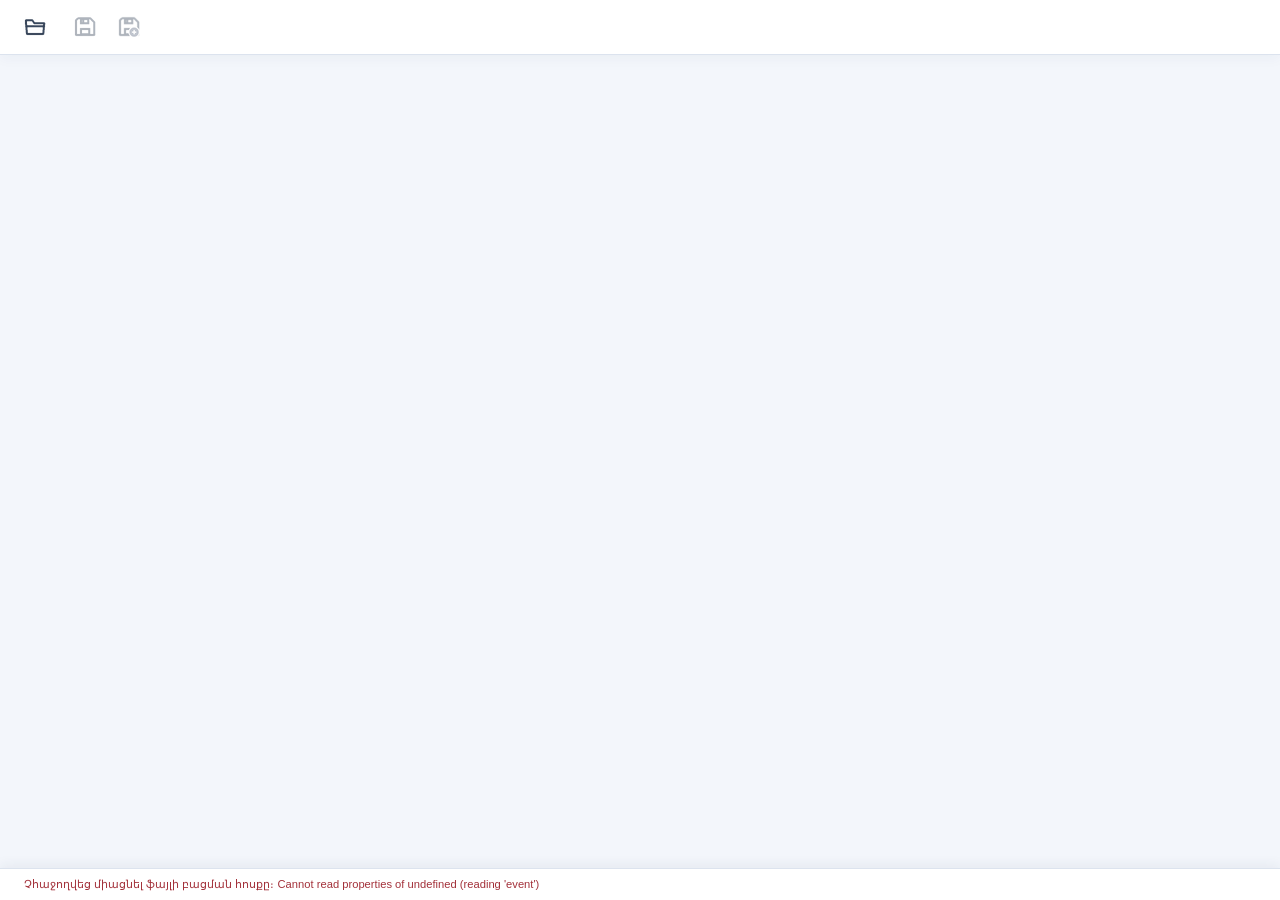
<file: src/index.html>
<!doctype html>
<html lang="hy">
<head>
  <meta charset="utf-8">
  <meta name="viewport" content="width=device-width, initial-scale=1">
  <title>Տնային աշխատանքի տետր</title>
  <link rel="stylesheet" href="./styles.css">
</head>
<body>
  <header class="toolbar" id="toolbar" role="toolbar" aria-label="Տետրի գործողություններ">
    <div class="toolbar-group">
      <button class="toolbar-button" id="toolbar-create" type="button" aria-label="Ստեղծել նոր տետր" title="Ստեղծել" hidden>
        <img src="./assets/icons/create.png" alt="" draggable="false">
      </button>
      <button class="toolbar-button" id="toolbar-open" type="button" aria-label="Բացել տետր" title="Բացել">
        <img src="./assets/icons/open.png" alt="" draggable="false">
      </button>
    </div>
    <div class="toolbar-group">
      <button class="toolbar-button" id="toolbar-save" type="button" aria-label="Պահպանել տետրը" title="Պահպանել" disabled>
        <img src="./assets/icons/save.png" alt="" draggable="false">
      </button>
      <button class="toolbar-button" id="toolbar-save-as" type="button" aria-label="Պահպանել տետրը որպես նոր ֆայլ" title="Պահպանել որպես…" disabled>
        <img src="./assets/icons/save-as.png" alt="" draggable="false">
      </button>
    </div>
  </header>
  <main>
    <form class="editor" id="workbook-form" hidden>
      <div class="metadata">
        <div class="field field-full">
          <label class="workbook-title-label" for="workbook-title">Թեմա</label>
          <input id="workbook-title" name="title" type="text" required>
        </div>
        <div class="field field-full">
          <label for="workbook-description">Նկարագրություն</label>
          <textarea id="workbook-description" name="description" rows="4" placeholder="Բացատրություններ, պահանջներ կամ տեսական նյութ"></textarea>
        </div>
        <div class="field field-full sender-section" id="sender-section" hidden>
          <span class="field-label">Ուղարկող՝</span>
          <strong class="sender-name" id="sender-name"></strong>
        </div>
      </div>

      <div class="assignments-heading">
        <h3>Առաջադրանքներ</h3>
      </div>
      <div class="assignment-list" id="assignment-list">
        <button class="button button-secondary assignment-action-button add-assignment-button" id="add-assignment" type="button" aria-label="Ավելացնել առաջադրանք" title="Ավելացնել առաջադրանք">
          <img src="./assets/icons/square-plus.svg" alt="" draggable="false">
        </button>
      </div>
      <section class="verification-section" id="verification-section" hidden>
        <span class="field-label" id="rating-label">Գնահատական</span>
        <div class="rating-picker" id="rating-picker" role="radiogroup" aria-labelledby="rating-label">
          <button type="button" role="radio" aria-checked="false" data-emoji="😟" title="Պետք է աշխատել">😟</button>
          <button type="button" role="radio" aria-checked="false" data-emoji="😐" title="Բավարար">😐</button>
          <button type="button" role="radio" aria-checked="false" data-emoji="🙂" title="Լավ">🙂</button>
          <button type="button" role="radio" aria-checked="false" data-emoji="😊" title="Շատ լավ">😊</button>
          <button type="button" role="radio" aria-checked="false" data-emoji="🤩" title="Գերազանց">🤩</button>
        </div>
      </section>
    </form>
    <p class="status" id="status" aria-live="polite"></p>
  </main>

  <dialog class="settings-dialog" id="settings-dialog" aria-labelledby="settings-title">
    <form method="dialog">
      <h2 id="settings-title">Կարգավորումներ</h2>
      <div class="settings-profile-fields" id="settings-profile-fields">
        <div class="field">
          <label id="profile-name-label" for="profile-name">Անուն և ազգանուն</label>
          <input id="profile-name" name="profile-name" type="text" autocomplete="name" required>
        </div>
        <div class="field" id="profile-class-field" hidden>
          <label for="profile-class">Դասարան</label>
          <input id="profile-class" name="profile-class" type="text" autocomplete="off">
        </div>
        <div class="field">
          <label id="profile-email-label" for="profile-email">Էլ․ փոստ</label>
          <input id="profile-email" name="profile-email" type="email" autocomplete="email" required>
        </div>
      </div>
      <div class="settings-actions">
        <button class="button button-secondary" value="cancel" formnovalidate>Չեղարկել</button>
        <button class="button button-primary" value="save">Պահպանել</button>
      </div>
    </form>
  </dialog>

  <dialog class="settings-dialog" id="about-dialog" aria-labelledby="about-title">
    <form method="dialog">
      <h2 id="about-title">Տնային աշխատանք</h2>
      <p>Տարբերակ՝ <span id="about-version"></span></p>
      <p>Տնային աշխատանքների տետրեր կազմելու, լրացնելու և ստուգելու հավելված։</p>
      <p><small>© Արմեն Բադալյան, 2026</small></p>
      <div class="settings-actions">
        <button class="button button-primary" value="close">Փակել</button>
      </div>
    </form>
  </dialog>

  <script type="module" src="./main.js"></script>
</body>
</html>
</file>
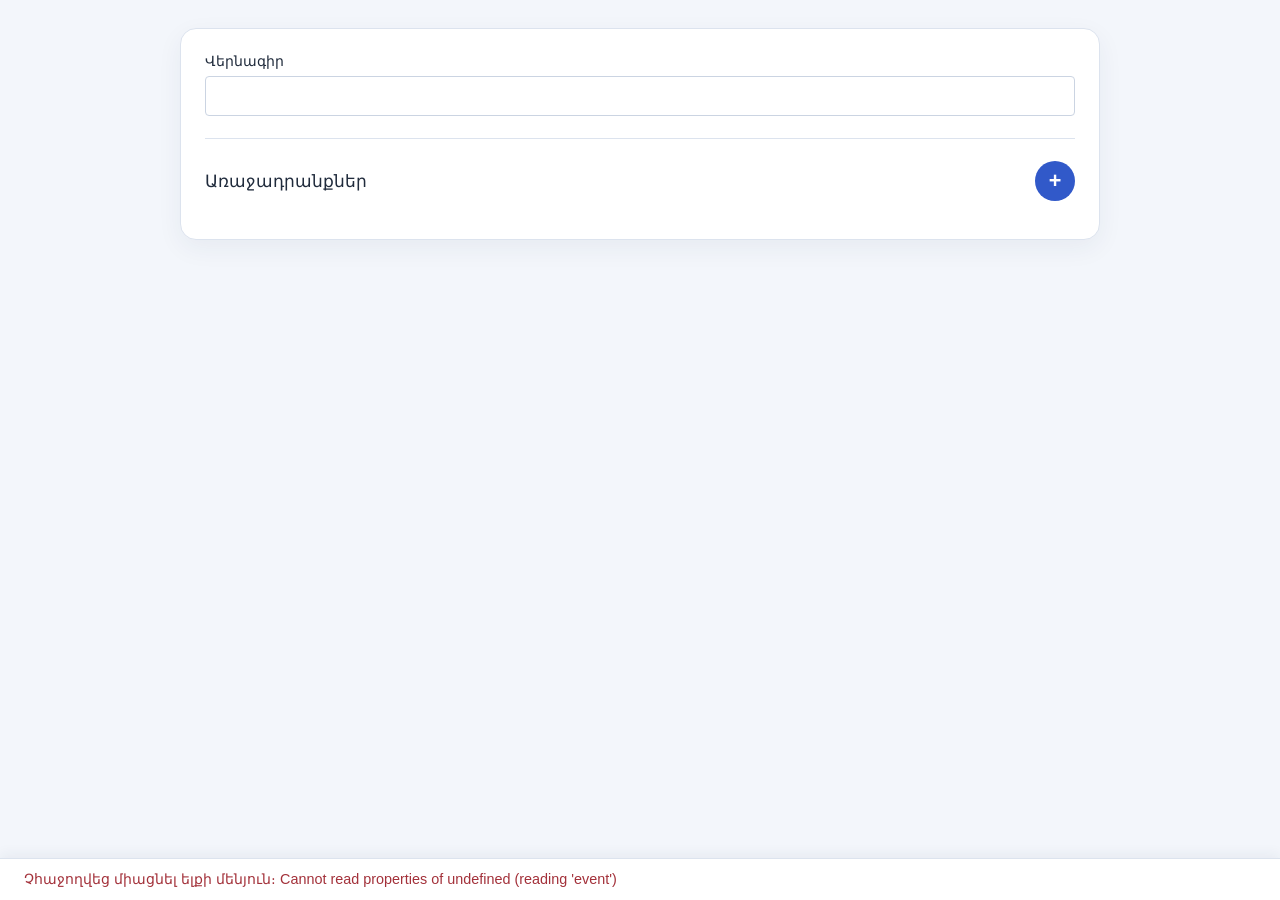
<file: pensum-editor/src/index.html>
<!doctype html>
<html lang="hy">
<head>
  <meta charset="utf-8">
  <meta name="viewport" content="width=device-width, initial-scale=1">
  <title>Տնային աշխատանքի տետր</title>
  <link rel="stylesheet" href="./styles.css">
</head>
<body>
  <main>
    <form class="editor" id="workbook-form">
      <div class="metadata">
        <div class="field field-full">
          <label for="workbook-title">Վերնագիր</label>
          <input id="workbook-title" name="title" type="text" required>
        </div>
      </div>

      <div class="assignments-heading">
        <h3>Առաջադրանքներ</h3>
        <button class="button button-primary add-assignment-button" id="add-assignment" type="button" aria-label="Ավելացնել առաջադրանք" title="Ավելացնել առաջադրանք">+</button>
      </div>
      <div class="assignment-list" id="assignment-list"></div>
      <p class="status" id="status" aria-live="polite"></p>
    </form>
  </main>

  <dialog class="settings-dialog" id="settings-dialog" aria-labelledby="settings-title">
    <form method="dialog">
      <h2 id="settings-title">Կարգավորումներ</h2>
      <div class="field">
        <label for="user-mode">Օգտվողի ռեժիմ</label>
        <select id="user-mode">
          <option value="teacher">Դասատու (teacher)</option>
          <option value="student">Աշակերտ (student)</option>
        </select>
      </div>
      <div class="settings-profile-fields" id="settings-profile-fields">
        <div class="field">
          <label id="profile-name-label" for="profile-name">Հեղինակի անուն</label>
          <input id="profile-name" name="profile-name" type="text" autocomplete="name" required>
        </div>
        <div class="field">
          <label id="profile-email-label" for="profile-email">Հեղինակի էլ․ փոստ</label>
          <input id="profile-email" name="profile-email" type="email" autocomplete="email" required>
        </div>
      </div>
      <div class="settings-actions">
        <button class="button button-secondary" value="cancel" formnovalidate>Չեղարկել</button>
        <button class="button button-primary" value="save">Պահպանել</button>
      </div>
    </form>
  </dialog>

  <script type="module" src="./main.js"></script>
</body>
</html>
</file>
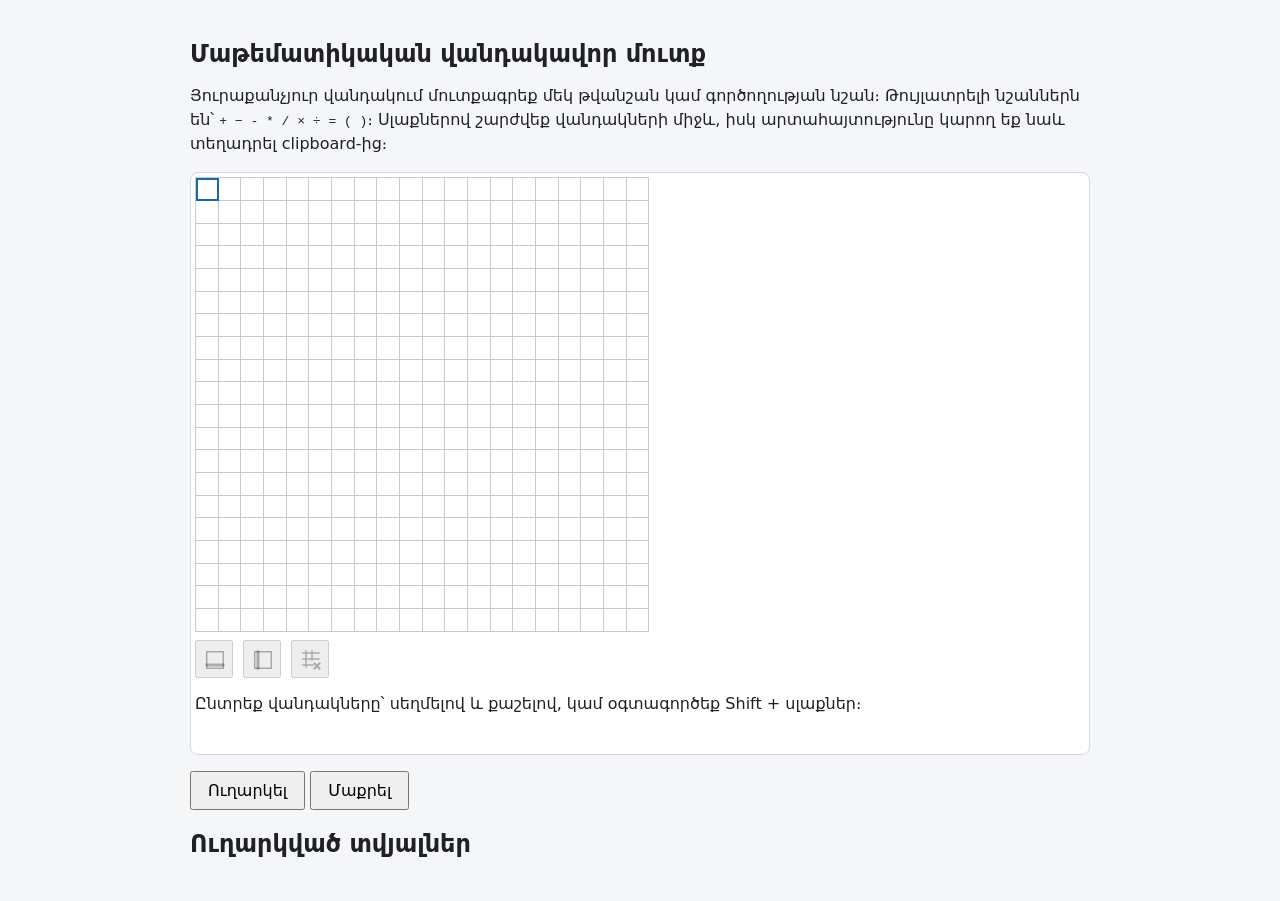
<file: experiments/math-components/math-grid/index.html>
<!doctype html>
<html lang="hy">
  <head>
    <meta charset="utf-8">
    <meta name="viewport" content="width=device-width, initial-scale=1">
    <title>Մաթեմատիկական վանդակավոր մուտք</title>
    <style>
      :root {
        color-scheme: light;
        font-family: system-ui, sans-serif;
        color: #202124;
        background: #f5f6f8;
      }

      body {
        max-width: 900px;
        margin: 0 auto;
        padding: 24px;
      }

      h1 {
        font-size: 1.5rem;
      }

      p {
        line-height: 1.5;
      }

      .grid-scroll {
        overflow: auto;
        padding: 4px;
        background: white;
        border: 1px solid #d5d9df;
        border-radius: 8px;
      }

      math-grid {
        display: block;
        width: max-content;
      }

      button {
        margin-top: 16px;
        padding: 8px 16px;
        font: inherit;
        cursor: pointer;
      }

      #result {
        max-height: 18rem;
        overflow: auto;
        padding: 12px;
        white-space: pre-wrap;
        overflow-wrap: anywhere;
        background: white;
        border: 1px solid #d5d9df;
        border-radius: 8px;
      }

      #result:empty {
        display: none;
      }
    </style>
    <script type="module" src="./math-grid.js"></script>
  </head>
  <body>
    <main>
      <h1>Մաթեմատիկական վանդակավոր մուտք</h1>
      <p>
        Յուրաքանչյուր վանդակում մուտքագրեք մեկ թվանշան կամ գործողության նշան։
        Թույլատրելի նշաններն են՝ <code>+ − - * / × ÷ = ( )</code>։
        Սլաքներով շարժվեք վանդակների միջև, իսկ արտահայտությունը կարող եք նաև
        տեղադրել clipboard-ից։
      </p>

      <form id="math-form">
        <div class="grid-scroll">
          <math-grid name="expression" aria-label="Մաթեմատիկական արտահայտություն"></math-grid>
        </div>
        <button type="submit">Ուղարկել</button>
        <button type="reset">Մաքրել</button>
      </form>

      <h2>Ուղարկված տվյալներ</h2>
      <pre id="result" aria-live="polite"></pre>
    </main>

    <script type="module">
      const form = document.querySelector("#math-form");
      const result = document.querySelector("#result");

      form.addEventListener("submit", (event) => {
        event.preventDefault();
        const submitted = Object.fromEntries(new FormData(form));
        submitted.expression = JSON.parse(submitted.expression);
        result.textContent = JSON.stringify(submitted, null, 2);
      });

      form.addEventListener("reset", () => {
        result.textContent = "";
      });
    </script>
  </body>
</html>
</file>
<file: src/styles.css>
:root {
  color-scheme: light;
  font-family: "Segoe UI", Arial, sans-serif;
  color: #202b3c;
  background: #f3f6fb;
  font-synthesis: none;
  text-rendering: optimizeLegibility;
  --blue: #3159c9;
  --blue-dark: #2346a8;
  --line: #dce3ee;
  --muted: #657187;
}

* {
  box-sizing: border-box;
}

[hidden] {
  display: none !important;
}

body {
  min-width: 320px;
  margin: 0;
  padding-bottom: 32px;
}

button,
input,
textarea,
select {
  font: inherit;
}

button {
  cursor: pointer;
}

main {
  display: grid;
  grid-template-columns: minmax(0, 1fr);
  gap: 24px;
  width: min(920px, calc(100% - 32px));
  margin: 16px auto 24px;
  align-items: start;
}

.toolbar {
  position: sticky;
  top: 0;
  z-index: 5;
  display: flex;
  align-items: center;
  justify-content: flex-start;
  gap: 12px;
  padding: 8px 16px;
  border-bottom: 1px solid var(--line);
  background: white;
  box-shadow: 0 4px 12px rgb(34 54 93 / 4%);
}

.toolbar-group {
  display: flex;
  align-items: center;
  gap: 6px;
}

.toolbar-button {
  display: inline-flex;
  width: 38px;
  height: 38px;
  align-items: center;
  justify-content: center;
  padding: 7px;
  border: 1px solid transparent;
  border-radius: 8px;
  background: transparent;
  transition: background .15s ease, border-color .15s ease;
}

.toolbar-button:hover:not(:disabled) {
  border-color: var(--line);
  background: #f1f5ff;
}

.toolbar-button:focus-visible {
  outline: 2px solid var(--blue);
  outline-offset: 2px;
}

.toolbar-button:disabled {
  cursor: not-allowed;
  opacity: .4;
}

.toolbar-button img {
  width: 24px;
  height: 24px;
  object-fit: contain;
}

.editor {
  min-width: 0;
  padding: 16px;
  border: 1px solid var(--line);
  border-radius: 16px;
  background: white;
  box-shadow: 0 8px 26px rgb(34 54 93 / 6%);
}

.settings-dialog {
  width: min(440px, calc(100% - 32px));
  padding: 24px;
  border: 1px solid var(--line);
  border-radius: 16px;
  color: inherit;
  background: white;
  box-shadow: 0 16px 48px rgb(34 54 93 / 16%);
}

.settings-dialog::backdrop {
  background: rgb(32 43 60 / 38%);
}

.settings-dialog form {
  display: grid;
  gap: 16px;
}

.settings-profile-fields {
  display: grid;
  gap: 16px;
}

.settings-dialog h2 {
  margin: 0;
}

.settings-actions {
  display: flex;
  justify-content: flex-end;
  gap: 10px;
}

h2,
h3,
h4,
p {
  margin-top: 0;
}

h2 {
  margin-bottom: 18px;
  font-size: 1.25rem;
}

h3 {
  margin-bottom: 14px;
  font-size: 1.05rem;
}

h4 {
  margin-bottom: 12px;
  font-size: .98rem;
}

.metadata {
  display: grid;
  grid-template-columns: 1fr 1fr;
  gap: 16px;
  padding-bottom: 22px;
  border-bottom: 1px solid var(--line);
}

.field {
  display: grid;
  gap: 7px;
}

.field-full {
  grid-column: 1 / -1;
}

label,
.field-label {
  font-size: .9rem;
  font-weight: 650;
}

.workbook-title-label {
  font-size: 1.05rem;
}

input,
textarea,
select {
  width: 100%;
  min-width: 0;
  padding: 10px 12px;
  border: 1px solid #cbd4e2;
  border-radius: 4px;
  color: inherit;
  background: white;
}

input:focus,
textarea:focus,
select:focus,
button:focus-visible {
  outline: 3px solid rgb(49 89 201 / 22%);
  outline-offset: 1px;
  border-color: var(--blue);
}

textarea {
  min-height: 84px;
  resize: vertical;
}

.assignments-heading,
.assignment-heading,
.section-heading {
  display: flex;
  align-items: center;
  justify-content: space-between;
  gap: 12px;
}

.assignments-heading {
  margin: 22px 0 14px;
}

.assignments-heading h3,
.assignment-heading h4,
.section-heading h4 {
  margin: 0;
}

.assignment-list,
.assignment-sections,
.block-list {
  display: grid;
  gap: 16px;
}

.assignment-card {
  padding: 16px;
  border: 1px solid var(--line);
  border-radius: 12px;
  background: #fbfcfe;
}

.assignment-heading {
  position: relative;
  justify-content: center;
  margin-bottom: 16px;
}

.assignment-heading .remove-block-button {
  position: absolute;
  right: 0;
}

.assignment-sections {
  grid-template-columns: 1fr;
}

.sender-section {
  display: flex;
  align-items: baseline;
  gap: 8px;
}

.sender-name {
  font-size: .9rem;
  font-weight: 400;
  overflow-wrap: anywhere;
}

.verification-section {
  display: flex;
  align-items: center;
  gap: 12px;
  margin-top: 20px;
  padding: 18px;
  border: 1px solid var(--line);
  border-radius: 12px;
  background: #fbfcfe;
}

.rating-picker {
  display: flex;
  gap: 8px;
}

.rating-picker button {
  width: 32px;
  height: 32px;
  padding: 0;
  border: 1px solid var(--line);
  border-radius: 10px;
  background: white;
  font-size: 1.1rem;
  line-height: 1;
  cursor: pointer;
}

.rating-picker button:hover:not(:disabled) {
  border-color: #3159c9;
  background: #f1f5ff;
}

.rating-picker button[aria-checked="true"] {
  border-color: #3159c9;
  box-shadow: 0 0 0 2px rgb(49 89 201 / 35%);
}

.rating-picker button:disabled {
  cursor: default;
  opacity: 0.55;
}

.rating-picker button:disabled[aria-checked="true"] {
  opacity: 1;
}

.teacher-comment {
  padding: 14px;
  border: 1px solid #e3e8f0;
  border-radius: 10px;
  background: white;
}

.teacher-comment-heading {
  display: flex;
  align-items: center;
  justify-content: space-between;
  gap: 10px;
}

.button.add-comment-button {
  width: 28px;
  min-height: 28px;
  height: 28px;
  padding: 4px;
  border-radius: 4px;
}

.add-comment-button img {
  width: 18px;
  height: 18px;
}

.teacher-comment textarea:read-only {
  color: var(--muted);
  background: #f3f6fb;
}

.teacher-comment textarea {
  font-weight: 400;
}

.content-section {
  min-width: 0;
  padding: 0;
}

.section-heading {
  justify-content: center;
  flex-wrap: wrap;
  margin-bottom: 12px;
}

.add-block-tools {
  display: flex;
  gap: 10px;
  margin-top: 12px;
}

.add-block-button {
  display: inline-flex;
  width: 24px;
  height: 24px;
  align-items: center;
  justify-content: center;
  padding: 0;
  border: 1px solid #cbd4e2;
  border-radius: 4px;
  color: var(--blue);
  background: white;
  box-shadow: 0 2px 5px rgb(34 54 93 / 10%);
}

.add-block-button::before {
  width: 18px;
  height: 18px;
  background-color: currentColor;
  content: "";
  mask-position: center;
  mask-repeat: no-repeat;
  mask-size: contain;
  -webkit-mask-position: center;
  -webkit-mask-repeat: no-repeat;
  -webkit-mask-size: contain;
}

.add-block-button-text::before {
  mask-image: url("./assets/icons/text-align-start.svg");
  -webkit-mask-image: url("./assets/icons/text-align-start.svg");
}

.add-block-button-image::before {
  mask-image: url("./assets/icons/image.svg");
  -webkit-mask-image: url("./assets/icons/image.svg");
}

.add-block-button-grid::before {
  mask-image: url("./assets/icons/grid-3x3.svg");
  -webkit-mask-image: url("./assets/icons/grid-3x3.svg");
}

.add-block-button:hover {
  border-color: var(--blue);
  background: #f1f5ff;
  box-shadow: 0 4px 9px rgb(34 54 93 / 16%);
}

.content-block {
  padding: 12px;
  border: 1px solid #e2e7ef;
  border-radius: 9px;
  background: #fbfcff;
}

.content-block-text {
  display: flex;
  align-items: flex-start;
  gap: 8px;
}

.content-block-text textarea {
  flex: 1;
  font-weight: 400;
}

.content-block-squared {
  display: flex;
  align-items: flex-start;
  gap: 8px;
  justify-self: center;
  width: fit-content;
  max-width: 100%;
  padding: 8px;
}

.content-block-squared-actions {
  display: flex;
  flex: 0 0 auto;
  flex-direction: column;
  align-items: center;
  gap: 6px;
}

.content-block-squared-remove {
  position: static;
  flex: 0 0 24px;
}

.content-block-image {
  display: flex;
  align-items: flex-start;
  justify-self: center;
  width: fit-content;
  max-width: 100%;
  gap: 8px;
}

.content-block-image-preview {
  flex: 0 1 auto;
  width: auto;
  max-width: 100%;
  max-height: 280px;
  border-radius: 6px;
  object-fit: contain;
  object-position: center;
}

.grid-scroll {
  min-width: 0;
  flex: 1 1 auto;
  max-width: 100%;
  overflow-x: auto;
}

.button {
  display: inline-flex;
  min-height: 38px;
  align-items: center;
  justify-content: center;
  gap: 7px;
  padding: 8px 12px;
  border: 1px solid transparent;
  border-radius: 8px;
  font-weight: 650;
  transition: background .15s ease, border-color .15s ease;
}

.button-primary {
  color: white;
  background: var(--blue);
}

.button-primary:hover {
  background: var(--blue-dark);
}

.assignment-action-button {
  width: 28px;
  min-width: 28px;
  min-height: 28px;
  height: 28px;
  padding: 4px;
  border-radius: 4px;
}

.assignment-action-button img {
  width: 18px;
  height: 18px;
}

.add-assignment-button {
  justify-self: center;
  color: var(--blue);
}

.add-assignment-button:hover {
  border-color: var(--blue);
  background: #f1f5ff;
}

.button-secondary {
  color: #34425b;
  border-color: #cbd4e2;
  background: white;
}

.button-secondary:hover {
  border-color: #8d9bb2;
  background: #f6f8fc;
}

.button-danger {
  color: #a3313a;
  border-color: #f0cbd0;
  background: #fff7f8;
}

.button-danger:hover {
  background: #ffedef;
}

.remove-block-button {
  width: 24px;
  min-width: 24px;
  min-height: 24px;
  height: 24px;
  padding: 3px;
  border-radius: 4px;
  line-height: 1;
}

.remove-block-button img {
  width: 16px;
  height: 16px;
}

.copy-grid-button {
  width: 24px;
  min-width: 24px;
  min-height: 24px;
  height: 24px;
  padding: 3px;
  border-radius: 4px;
  line-height: 1;
}

.copy-grid-button img {
  width: 16px;
  height: 16px;
}

.button:disabled {
  cursor: not-allowed;
  opacity: .5;
}

.status {
  position: fixed;
  right: 0;
  bottom: 0;
  left: 0;
  z-index: 10;
  display: flex;
  align-items: center;
  min-height: 32px;
  margin: 0;
  padding: 4px 24px;
  border-top: 1px solid var(--line);
  background: white;
  box-shadow: 0 -4px 12px rgb(34 54 93 / 6%);
  color: var(--muted);
  font-size: .7rem;
  line-height: 1.5;
  overflow-wrap: anywhere;
}

.status-error {
  color: #a3313a;
}

.status-success {
  color: #24744d;
}

@media (max-width: 560px) {
  main {
    width: min(520px, calc(100% - 16px));
    margin-top: 12px;
  }

  .toolbar {
    padding: 6px 12px;
  }

  .status {
    padding-right: 12px;
    padding-left: 12px;
  }

  .editor {
    padding: 16px;
  }

  .metadata,
  .assignment-sections {
    grid-template-columns: 1fr;
  }

  .field-full {
    grid-column: auto;
  }
}
</file>
<file: pensum-editor/src/styles.css>
:root {
  color-scheme: light;
  font-family: "Segoe UI", Arial, sans-serif;
  color: #202b3c;
  background: #f3f6fb;
  font-synthesis: none;
  text-rendering: optimizeLegibility;
  --blue: #3159c9;
  --blue-dark: #2346a8;
  --line: #dce3ee;
  --muted: #657187;
}

* {
  box-sizing: border-box;
}

[hidden] {
  display: none !important;
}

body {
  min-width: 320px;
  margin: 0;
  padding-bottom: 42px;
}

button,
input,
textarea,
select {
  font: inherit;
}

button {
  cursor: pointer;
}

.topbar {
  padding: 28px max(24px, calc((100% - 1180px) / 2));
  color: white;
  background: linear-gradient(115deg, #263f85, #3159c9);
}

.topbar h1 {
  margin: 0;
  font-size: clamp(1.4rem, 3vw, 2rem);
}

.topbar p {
  margin: 8px 0 0;
  color: #dfe7ff;
}

main {
  display: grid;
  grid-template-columns: minmax(0, 1fr);
  gap: 24px;
  width: min(920px, calc(100% - 40px));
  margin: 28px auto 56px;
  align-items: start;
}

.editor {
  min-width: 0;
  padding: 24px;
  border: 1px solid var(--line);
  border-radius: 16px;
  background: white;
  box-shadow: 0 8px 26px rgb(34 54 93 / 6%);
}

.settings-dialog {
  width: min(440px, calc(100% - 32px));
  padding: 24px;
  border: 1px solid var(--line);
  border-radius: 16px;
  color: inherit;
  background: white;
  box-shadow: 0 16px 48px rgb(34 54 93 / 16%);
}

.settings-dialog::backdrop {
  background: rgb(32 43 60 / 38%);
}

.settings-dialog form {
  display: grid;
  gap: 16px;
}

.settings-profile-fields {
  display: grid;
  gap: 16px;
}

.settings-dialog h2 {
  margin: 0;
}

.settings-actions {
  display: flex;
  justify-content: flex-end;
  gap: 10px;
}

h2,
h3,
h4,
p {
  margin-top: 0;
}

h2 {
  margin-bottom: 18px;
  font-size: 1.25rem;
}

h3 {
  margin-bottom: 14px;
  font-size: 1.05rem;
}

h4 {
  margin-bottom: 12px;
  font-size: .98rem;
}

.metadata {
  display: grid;
  grid-template-columns: 1fr 1fr;
  gap: 16px;
  padding-bottom: 22px;
  border-bottom: 1px solid var(--line);
}

.field {
  display: grid;
  gap: 7px;
}

.field-full {
  grid-column: 1 / -1;
}

label,
.field-label {
  font-size: .9rem;
  font-weight: 650;
}

input,
textarea,
select {
  width: 100%;
  min-width: 0;
  padding: 10px 12px;
  border: 1px solid #cbd4e2;
  border-radius: 4px;
  color: inherit;
  background: white;
}

input:focus,
textarea:focus,
select:focus,
button:focus-visible {
  outline: 3px solid rgb(49 89 201 / 22%);
  outline-offset: 1px;
  border-color: var(--blue);
}

textarea {
  min-height: 84px;
  resize: vertical;
}

.assignments-heading,
.assignment-heading,
.section-heading,
.block-heading,
.output-heading {
  display: flex;
  align-items: center;
  justify-content: space-between;
  gap: 12px;
}

.assignments-heading {
  margin: 22px 0 14px;
}

.assignments-heading h3,
.assignment-heading h4,
.section-heading h4,
.output-heading h2 {
  margin: 0;
}

.assignment-list,
.assignment-sections,
.block-list {
  display: grid;
  gap: 16px;
}

.assignment-card {
  padding: 18px;
  border: 1px solid var(--line);
  border-radius: 12px;
  background: #fbfcfe;
}

.assignment-heading {
  margin-bottom: 16px;
}

.assignment-sections {
  grid-template-columns: 1fr;
}

.content-section {
  min-width: 0;
  padding: 14px;
  border: 1px solid #e3e8f0;
  border-radius: 10px;
  background: white;
}

.section-heading {
  flex-wrap: wrap;
  margin-bottom: 12px;
}

.add-block-tools {
  display: flex;
  gap: 10px;
  margin-top: 12px;
}

.add-block-button {
  display: inline-flex;
  width: 24px;
  height: 24px;
  align-items: center;
  justify-content: center;
  padding: 0;
  border: 1px solid #cbd4e2;
  border-radius: 4px;
  color: var(--blue);
  background: white;
  box-shadow: 0 2px 5px rgb(34 54 93 / 10%);
}

.add-block-button::before {
  width: 18px;
  height: 18px;
  background-color: currentColor;
  content: "";
  mask-position: center;
  mask-repeat: no-repeat;
  mask-size: contain;
  -webkit-mask-position: center;
  -webkit-mask-repeat: no-repeat;
  -webkit-mask-size: contain;
}

.add-block-button-text::before {
  mask-image: url("./assets/icons/text-align-start.svg");
  -webkit-mask-image: url("./assets/icons/text-align-start.svg");
}

.add-block-button-image::before {
  mask-image: url("./assets/icons/image.svg");
  -webkit-mask-image: url("./assets/icons/image.svg");
}

.add-block-button-grid::before {
  mask-image: url("./assets/icons/grid-3x3.svg");
  -webkit-mask-image: url("./assets/icons/grid-3x3.svg");
}

.add-block-button:hover {
  border-color: var(--blue);
  background: #f1f5ff;
  box-shadow: 0 4px 9px rgb(34 54 93 / 16%);
}

.content-block {
  padding: 12px;
  border: 1px solid #e2e7ef;
  border-radius: 9px;
  background: #fbfcff;
}

.content-block-text {
  display: flex;
  align-items: flex-start;
  gap: 8px;
}

.content-block-text textarea {
  flex: 1;
}

.content-block-squared {
  display: flex;
  align-items: flex-start;
  gap: 8px;
  justify-self: start;
  width: fit-content;
  max-width: 100%;
  padding: 8px;
}

.content-block-squared-remove {
  position: static;
  flex: 0 0 28px;
}

.content-block-image {
  display: flex;
  align-items: flex-start;
  gap: 8px;
}

.content-block-image-preview {
  flex: 1;
  width: 100%;
  max-height: 280px;
  border-radius: 6px;
  object-fit: contain;
  object-position: left top;
}

.block-heading {
  margin-bottom: 10px;
  color: var(--muted);
  font-size: .85rem;
  font-weight: 650;
}

.grid-scroll {
  min-width: 0;
  flex: 1 1 auto;
  max-width: 100%;
  overflow-x: auto;
}

.button {
  display: inline-flex;
  min-height: 38px;
  align-items: center;
  justify-content: center;
  gap: 7px;
  padding: 8px 12px;
  border: 1px solid transparent;
  border-radius: 8px;
  font-weight: 650;
  transition: background .15s ease, border-color .15s ease;
}

.button-primary {
  color: white;
  background: var(--blue);
}

.button-primary:hover {
  background: var(--blue-dark);
}

.add-assignment-button {
  width: 40px;
  min-height: 40px;
  padding: 0;
  border-radius: 50%;
  font-size: 1.35rem;
  line-height: 1;
}

.button-secondary {
  color: #34425b;
  border-color: #cbd4e2;
  background: white;
}

.button-secondary:hover {
  border-color: #8d9bb2;
  background: #f6f8fc;
}

.button-danger {
  color: #a3313a;
  border-color: #f0cbd0;
  background: #fff7f8;
}

.button-danger:hover {
  background: #ffedef;
}

.button-small {
  min-height: 32px;
  padding: 5px 9px;
  font-size: .83rem;
}

.remove-block-button {
  width: 28px;
  min-height: 28px;
  padding: 0;
  border-radius: 50%;
  font-size: 1rem;
  line-height: 1;
}

.button:disabled {
  cursor: not-allowed;
  opacity: .5;
}

.status {
  position: fixed;
  right: 0;
  bottom: 0;
  left: 0;
  z-index: 10;
  display: flex;
  align-items: center;
  min-height: 42px;
  margin: 0;
  padding: 8px 24px;
  border-top: 1px solid var(--line);
  background: white;
  box-shadow: 0 -4px 12px rgb(34 54 93 / 6%);
  color: var(--muted);
  font-size: .9rem;
  line-height: 1.5;
}

.status-error {
  color: #a3313a;
}

.status-success {
  color: #24744d;
}

@media (max-width: 860px) {
  main {
    grid-template-columns: 1fr;
  }
}

@media (max-width: 560px) {
  main {
    width: min(100% - 24px, 520px);
    margin-top: 16px;
  }

  .topbar {
    padding: 22px 16px;
  }

  .status {
    padding-right: 12px;
    padding-left: 12px;
  }

  .editor {
    padding: 17px;
  }

  .metadata,
  .assignment-sections {
    grid-template-columns: 1fr;
  }

  .field-full {
    grid-column: auto;
  }
}
</file>
